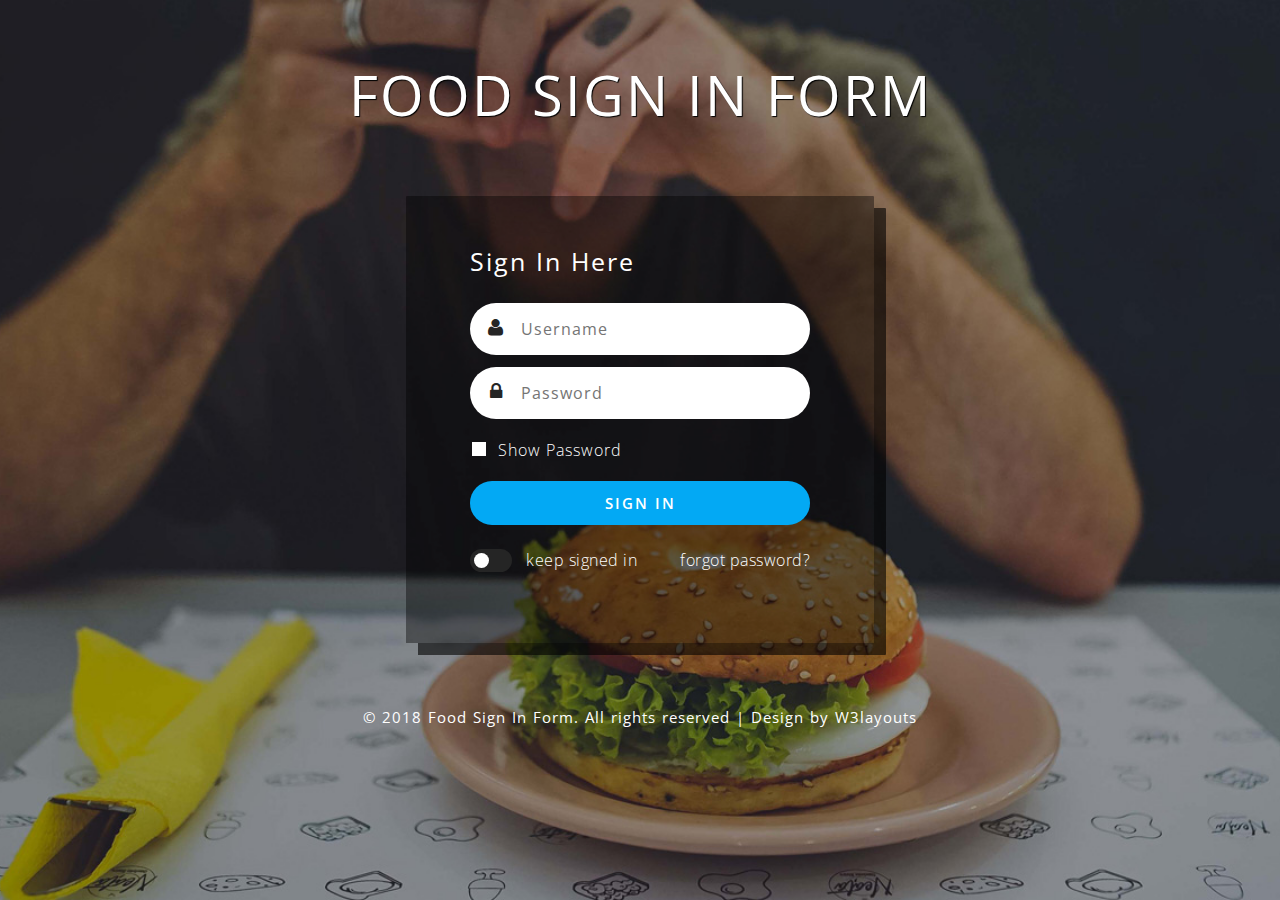
<file: login/templates/login/index.html>
<!--
	Author: W3layouts
	Author URL: http://w3layouts.com
	License: Creative Commons Attribution 3.0 Unported
	License URL: http://creativecommons.org/licenses/by/3.0/
-->
<!DOCTYPE html>
<html lang="zxx">
<!-- Head -->

<head>
    <title>Food Signin Form Flat Responsive Widget Template :: w3layouts</title>
    <!-- Meta-Tags -->
    <meta name="viewport" content="width=device-width, initial-scale=1">
    <meta charset="utf-8">
    <meta name="keywords" content="Food Signin Form a Responsive Web Template, Bootstrap Web Templates, Flat Web Templates, Android Compatible Web Template, Smartphone Compatible Web Template, Free Webdesigns for Nokia, Samsung, LG, Sony Ericsson, Motorola Web Design">
    <script>
        addEventListener("load", function () {
            setTimeout(hideURLbar, 0);
        }, false);

        function hideURLbar() {
            window.scrollTo(0, 1);
        }
    </script>
    <!-- //Meta-Tags -->
    <!-- Index-Page-CSS -->
    <link rel="stylesheet" href="/static11/css/style.css" type="text/css" media="all">
    <!-- //Custom-Stylesheet-Links -->
    <!--fonts -->
    <!-- //fonts -->
    <link rel="stylesheet" href="/static11/css/font-awesome.css" type="text/css" media="all">
    <!-- //Font-Awesome-File-Links -->
	
	<!-- Google fonts -->
	<link href="//fonts.googleapis.com/css?family=Open+Sans:300,300i,400,400i,600,600i,700,700i,800,800i&amp;subset=cyrillic,cyrillic-ext,greek,greek-ext,latin-ext,vietnamese" rel="stylesheet">
	<!-- Google fonts -->

</head>
<!-- //Head -->
<!-- Body -->

<body>
    <h1 class="title-agile text-center">Food Sign in form</h1>
    <div class="content-w3ls">
        <div class="content-bottom">
			<h2>Sign In Here</h2>
            <form action="#" method="post">
                <div class="field-group">
                    <span class="fa fa-user" aria-hidden="true"></span>
                    <div class="wthree-field">
                        <input name="text1" id="text1" type="text" value="" placeholder="Username" required>
                    </div>
                </div>
                <div class="field-group">
                    <span class="fa fa-lock" aria-hidden="true"></span>
                    <div class="wthree-field">
                        <input name="password" id="myInput" type="Password" placeholder="Password">
                    </div>
                </div>
                <div class="field-group">
                    <div class="check">
                        <label class="checkbox w3l">
                            <input type="checkbox" onclick="myFunction()">
                            <i> </i>show password</label>
                    </div>
                    <!-- script for show password -->
                    <script>
                        function myFunction() {
                            var x = document.getElementById("myInput");
                            if (x.type === "password") {
                                x.type = "text";
                            } else {
                                x.type = "password";
                            }
                        }
                    </script>
                    <!-- //script for show password -->
                </div>
                <div class="wthree-field">
                    <input id="saveForm" name="saveForm" type="submit" value="sign in" />
                </div>
                <ul class="list-login">
                    <li class="switch-agileits">
                        <label class="switch">
                            <input type="checkbox">
                            <span class="slider round"></span>
                            keep signed in
                        </label>
                    </li>
                    <li>
                        <a href="#" class="text-right">forgot password?</a>
                    </li>
                    <li class="clearfix"></li>
                </ul>
            </form>
        </div>
    </div>
    <div class="copyright text-center">
        <p>© 2018 Food Sign In Form. All rights reserved | Design by
            <a href="http://w3layouts.com">W3layouts</a>
        </p>
    </div>
</body>
<!-- //Body -->
</html>
</file>
<file: static11/css/style.css>
/*
Author: W3layout
Author URL: http://w3layouts.com
License: Creative Commons Attribution 3.0 Unported
License URL: http://creativecommons.org/licenses/by/3.0/
*/

/*--reset--*/

html,
body,
div,
span,
applet,
object,
iframe,
h1,
h2,
h3,
h4,
h5,
h6,
p,
blockquote,
pre,
a,
abbr,
acronym,
address,
big,
cite,
code,
del,
dfn,
em,
img,
ins,
kbd,
q,
s,
samp,
small,
strike,
strong,
sub,
sup,
tt,
var,
b,
u,
i,
dl,
dt,
dd,
ol,
nav ul,
nav li,
fieldset,
form,
label,
legend,
table,
caption,
tbody,
tfoot,
thead,
tr,
th,
td,
article,
aside,
canvas,
details,
embed,
figure,
figcaption,
footer,
header,
hgroup,
menu,
nav,
output,
ruby,
section,
summary,
time,
mark,
audio,
video {
    margin: 0;
    padding: 0;
    border: 0;
    font-size: 100%;
    font: inherit;
    vertical-align: baseline;
}

article,
aside,
details,
figcaption,
figure,
footer,
header,
hgroup,
menu,
nav,
section {
    display: block;
}

ol,
ul {
    list-style: none;
    margin: 0px;
    padding: 0px;
}

blockquote,
q {
    quotes: none;
}

blockquote:before,
blockquote:after,
q:before,
q:after {
    content: '';
    content: none;
}

table {
    border-collapse: collapse;
    border-spacing: 0;
}

/*--start editing from here--*/

a {
    text-decoration: none;
}

.txt-rt {
    text-align: right;
}

/* text align right */

.txt-lt {
    text-align: left;
}

/* text align left */

.txt-center {
    text-align: center;
}

/* text align center */

.float-rt {
    float: right;
}

/* float right */

.float-lt {
    float: left;
}

/* float left */

.clearfix {
    clear: both;
}

/* clear float */

.pos-relative {
    position: relative;
}

/* Position Relative */

.pos-absolute {
    position: absolute;
}

/* Position Absolute */

.vertical-base {
    vertical-align: baseline;
}

/* vertical align baseline */

.vertical-top {
    vertical-align: top;
}

/* vertical align top */

nav.vertical ul li {
    display: block;
}

/* vertical menu */

nav.horizontal ul li {
    display: inline-block;
}

/* horizontal menu */

img {
    max-width: 100%;
}

/*--end reset--*/
body a:hover {
    text-decoration: none;
}

.clearfix {
    clear: both;
}

/* content */

/*
  Responsive form elements
  Flexbox layout
*/

/*/////////////// GLOBAL STYLES ////////////////////*/

body {
    background: url(../images/b1.jpg) no-repeat center;
    background-size: cover;
    -webkit-background-size: cover;
    -moz-background-size: cover;
    -o-background-size: cover;
    -ms-background-size: cover;
    background-attachment: fixed;
	font-family: 'Open Sans', sans-serif;
}

.text-center {
    text-align: center;
}

/*/////////////// FONT STYLES ////////////////////*/

.content-w3ls {
    max-width: 500px;
    margin: 5em auto;
}

.content-bottom {
    padding: 3em 4em;
    background: rgba(0, 0, 0, 0.4);
    border-radius: 1px 1px 1px 0px;
    margin: 0 1em;
     box-shadow: 12px 12px rgba(0, 0, 0, 0.6);
    -webkit-box-shadow: 12px 12px rgba(0, 0, 0, 0.6);
    -o-box-shadow: 12px 12px rgba(0, 0, 0, 0.6);
    -moz-box-shadow: 12px 12px rgba(0, 0, 0, 0.6);
    -ms-box-shadow: 12px 12px rgba(0, 0, 0, 0.6);
}
.content-top-agile {
    background: rgba(2, 2, 2, 0.65);
    padding: 3em;
    color: #fff;
    border-radius: 25px 25px 0 0;
    text-transform: uppercase;
}
h1.title-agile {
    padding: 1em 0 0;
    text-transform: uppercase;
    color: #fff;
    font-size: 3.5em;
    text-shadow: 1px 1px 1px #000;
    letter-spacing: 2px;
}
h2 {
    font-size: 25px;
    color: #fff;
    letter-spacing: 2px;
    margin-bottom: 1em;
}
.content-w3ls ul li {
    display: inline-block;
}

li.switch-agileits {
    float: left;
}

ul.list-login li:nth-child(2) {
    float: right;
}

.field-group label {
    font-size: 15px;
}

.check {
    margin: .5em 0;
}

.checkbox input,
.radio input {
    position: absolute;
    left: -9999px;
}

.checkbox i {
    position: absolute;
    bottom: 5px;
    left: 2px;
    display: block;
    width: 14px;
    height: 14px;
    outline: none;
    border: none;
    background: #fff;
}

.check label {
    margin: 0;
    font-size: 1em;
    text-transform: capitalize;
    color: #fff;
    letter-spacing: 1px;
    font-weight: 300;
}

.checkbox {
    position: relative;
    padding-left: 28px !important;
    cursor: pointer;
}

.checkbox input:checked+i:after,
.radio input:checked+i:after {
    opacity: 1;
}

.checkbox input+i:after {
    content: '';
    background: url(../images/check.png) no-repeat 1px;
    top: 0px;
    left: 0px;
    width: 14px;
    height: 14px;
    font: normal 8px/16px FontAwesome;
    text-align: center;
}

.checkbox input+i:after,
.radio input+i:after {
    position: absolute;
    opacity: 0;
    transition: opacity 0.1s;
    -o-transition: opacity 0.1s;
    -ms-transition: opacity 0.1s;
    -moz-transition: opacity 0.1s;
    -webkit-transition: opacity 0.1s;
}

/*/////////////// FORM STYLES ////////////////////*/

form .field-group {
    background: transparent;
    display: flex;
    display: flex;
    display: -webkit-box;
    /* OLD - iOS 6-, Safari 3.1-6 */
    display: -moz-box;
    /* OLD - Firefox 19- (buggy but mostly works) */
    display: -ms-flexbox;
    /* TWEENER - IE 10 */
    display: -webkit-flex;
    /* NEW - Chrome */
    margin: 0 0 12px 0;
}

form .field-group span {
    flex: 1;
    -webkit-box-flex: 1;      /* OLD - iOS 6-, Safari 3.1-6 */
    -moz-box-flex: 1;         /* OLD - Firefox 19- */
    width: 20%;               /* For old syntax, otherwise collapses. */
    -webkit-flex: 1;          /* Chrome */
    -ms-flex: 1;              /* IE 10 */
    color: #252525;
    font-size: 1.2em;
    background: #fff;
    text-align: center;
    line-height: 49px;
    border-width: 1px 1px 1px 1px;
    border-top-left-radius: 30px;
    border-bottom-left-radius: 30px;
}

ul.list-login {
    margin: 1.5em 0;
}

form .field-group .wthree-field {
    flex: 2 55%;
    -webkit-box-flex:2 55%;     /* OLD - iOS 6-, Safari 3.1-6 */
    -moz-box-flex: 2 55%;        /* OLD - Firefox 19- */
    -webkit-flex: 2 55%;          /* Chrome */
    -ms-flex: 2 55%;             /* IE 10 */
}

.wthree-field input[type="submit"] {
    background: #03A9F4;
    border: none;
    color: #fff;
    padding: 12px 15px;
    text-transform: uppercase;
	font-family: 'Open Sans', sans-serif;
    font-size: 15px;
    font-weight: 600;
    letter-spacing: 2px;
    cursor: pointer;
    transition: 0.5s all;
    -webkit-transition: 0.5s all;
    -moz-transition: 0.5s all;
    -o-transition: 0.5s all;
    -ms-transition: 0.5s all;
    border-top-left-radius: 30px;
    border-bottom-left-radius: 30px;
}

.wthree-field input[type="submit"]:hover {
    background: #222;
    color: #fff;
}

.wthree-field input {
    padding: 15px 15px 15px 0px;
    font-size: 16px;
	color:#333;
    letter-spacing: 1px;
    border: none;
    border-width: 1px 1px 1px 1px;
    background: #fff;
    box-sizing: border-box;
	font-family: 'Open Sans', sans-serif;
    width: 100%;
    outline: none;
    border-top-right-radius: 30px;
    border-bottom-right-radius: 30px;
}

/* switch */

label.switch {
    position: relative;
    display: inline-block;
    height: 23px;
    padding-left: 3.5em;
    cursor: pointer;
    color: #fff;
    font-weight: 300;
}

li:nth-child(2) a,
label.switch {
    font-size: 16px;
    letter-spacing: 0.5px;
    font-weight: 300;
}

li:nth-child(2) a {
    color: #fff;
}

.switch input {
    display: none;
}

.slider {
    position: absolute;
    cursor: pointer;
    top: 0;
    left: 0;
    right: 0;
    bottom: 0;
    width: 25%;
    background-color: #252525;
    -webkit-transition: .4s;
    transition: .4s;
}

.slider:before {
    position: absolute;
    content: "";
    height: 15px;
    width: 15px;
    left: 4px;
    bottom: 4px;
    background-color: white;
    -webkit-transition: .4s;
    transition: .4s;
}

input:checked+.slider {
    background-color: #03A9F4;
}

input:focus+.slider {
    box-shadow: 0 0 1px #2196F3;
}

input:checked+.slider:before {
    -webkit-transform: translateX(20px);
    -ms-transform: translateX(20px);
    transform: translateX(20px);
}

/* Rounded sliders */

.slider.round {
    border-radius: 34px;
}

.slider.round:before {
    border-radius: 50%;
}

/* //switch */
.copyright p {
    color: #fff;
    letter-spacing: 1px;
    font-size: 15px;
    word-spacing: 1px;
    padding: 0 2em 2em;
}
.copyright p a {
    color: #fff;
}

/* -- Responsive code -- */
@media screen and (max-width: 1280px) {
    .content-w3ls {
        margin: 4em auto;
    }
}
@media screen and (max-width: 1024px) {
	h1.title-agile {
		font-size: 3em;
	}
}
@media screen and (max-width: 768px) {
    h1.title-agile {
        font-size: 3.1em;
        letter-spacing: 3px;
        word-spacing: 5px;
    }
}
@media screen and (max-width: 667px) {
    h1.title-agile {
        font-size: 2.8em;
    }
    .content-w3ls {
        margin: 3em auto;
    }
}
@media screen and (max-width: 600px) {
    .copyright p {
        color: #fff;
        letter-spacing: 1px;
    }
}
@media screen and (max-width: 568px) {
    .content-bottom {
        padding: 3.5em 2em 1em;
    }
}

@media screen and (max-width: 480px) {
    h1.title-agile {
        font-size: 2.7em;
    }
    form .field-group .wthree-field {
        flex: 3 45%;
    }
    li.switch-agileits,ul.list-login li:nth-child(2){
        float: none;
    }
    ul.list-login li:nth-child(2){
        margin:1em 0 0;
    }
}

@media screen and (max-width: 414px) {
    h1.title-agile {
        font-size: 2.45em;
    }
    form .field-group .wthree-field {
        flex: 3 41%;
    }
}

@media screen and (max-width: 384px) {
    h1.title-agile {
        font-size: 2.15em;
    }
    .wthree-field input {
        padding: 11px 5px;
    }
    form .field-group span {
        font-size: 1.2em;
        line-height: 43px;
    }
    .wthree-field input[type="submit"] {
        padding: 10px 15px;
    }
}

@media screen and (max-width: 375px) {
    form .field-group .wthree-field {
        flex: 3 37%;
    }
    .copyright p {
        padding:0 1em 2em;
        letter-spacing: 0px;
    }
}
@media screen and (max-width: 320px) {
    h1.title-agile {
        font-size: 1.9em;
    }
    .content-bottom {
        padding: 3.5em 1em 1em;
    }

}

/* -- //Responsive code -- */
</file>
